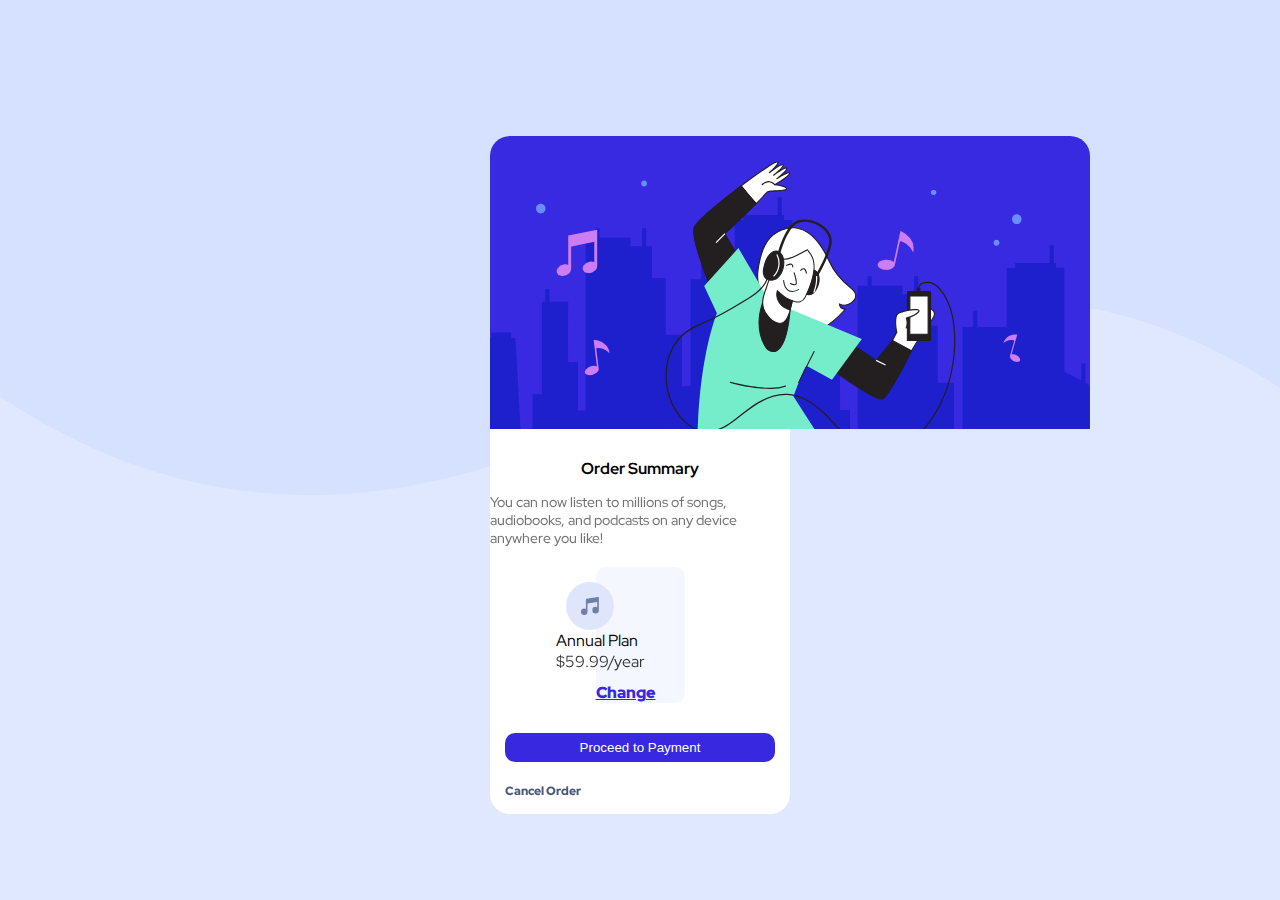
<file: frontend projects/order-summary/index.html>
<!doctype html>
<html lang="en">

<head>
    <!-- Required meta tags -->
    <meta charset="utf-8">
    <meta name="viewport" content="width=device-width, initial-scale=1">

    <!-- Bootstrap CSS -->
    <link href="https://cdn.jsdelivr.net/npm/bootstrap@5.1.3/dist/css/bootstrap.min.css" rel="stylesheet"
        integrity="sha384-1BmE4kWBq78iYhFldvKuhfTAU6auU8tT94WrHftjDbrCEXSU1oBoqyl2QvZ6jIW3" crossorigin="anonymous">
    <link rel="icon" type="image/png" sizes="32x32" href="./images/favicon-32x32.png">
    <link href="https://fonts.googleapis.com/css2?family=Red+Hat+Display:wght@500;700;900&amp;display=swap"
        rel="stylesheet">
    <title>order-summary</title>
    <link rel="stylesheet" href="style.css">
    <link rel="stylesheet" href="phone.css">
    <style>
        /* .attribution { font-size: 11px; text-align: center; }
        .attribution a { color: hsl(228, 45%, 44%); } */

        
    </style>
</head>

<body>
    <div class="container-fluid main">

        <div class=" content w-25 container-fluid shadow-lg">
            <img src="images/illustration-hero.svg" class="img-fluid hero">
            <div class="container-fluid main-text">
                <h4>Order Summary</h4>

                <div class="container-fluid text-center text-box">
                    You can now listen to millions of songs, audiobooks, and podcasts on any
                    device anywhere you like!
                </div>
                <div class="container row price">
                    <div class="col-3 icon">
                        <img src="images/icon-music.svg" alt="" class="img-fluid">
                    </div>
                    <div class="col-6 mid-txt">
                        Annual Plan <br>
                        <span style="opacity: 0.8;">$59.99/year</span>
                    </div>
                    <div class="col-3 chg">
                        Change
                    </div>
                </div>
                <div class="comtainer-fluid checkout text-center">
                    <button class=" btn pay shadow-lg" style="margin-top: 10px;">Proceed to Payment </button>
                    <br>

                    <span class="cancel"> Cancel Order </span>
                </div>
            </div>

        </div>
    </div>

    <!--<div class="attribution">
      Challenge by <a href="https://www.frontendmentor.io?ref=challenge" target="_blank">Frontend Mentor</a>. 
      Coded by <a href="#">Your Name Here</a>.
    </div> -->

    <!-- Optional JavaScript; choose one of the two! -->

    <!-- Option 1: Bootstrap Bundle with Popper -->
    <script src="https://cdn.jsdelivr.net/npm/bootstrap@5.1.3/dist/js/bootstrap.bundle.min.js"
        integrity="sha384-ka7Sk0Gln4gmtz2MlQnikT1wXgYsOg+OMhuP+IlRH9sENBO0LRn5q+8nbTov4+1p"
        crossorigin="anonymous"></script>

    <!-- Option 2: Separate Popper and Bootstrap JS -->
    <!--
    <script src="https://cdn.jsdelivr.net/npm/@popperjs/core@2.10.2/dist/umd/popper.min.js" integrity="sha384-7+zCNj/IqJ95wo16oMtfsKbZ9ccEh31eOz1HGyDuCQ6wgnyJNSYdrPa03rtR1zdB" crossorigin="anonymous"></script>
    <script src="https://cdn.jsdelivr.net/npm/bootstrap@5.1.3/dist/js/bootstrap.min.js" integrity="sha384-QJHtvGhmr9XOIpI6YVutG+2QOK9T+ZnN4kzFN1RtK3zEFEIsxhlmWl5/YESvpZ13" crossorigin="anonymous"></script>
    -->
</body>

</html>
</file>
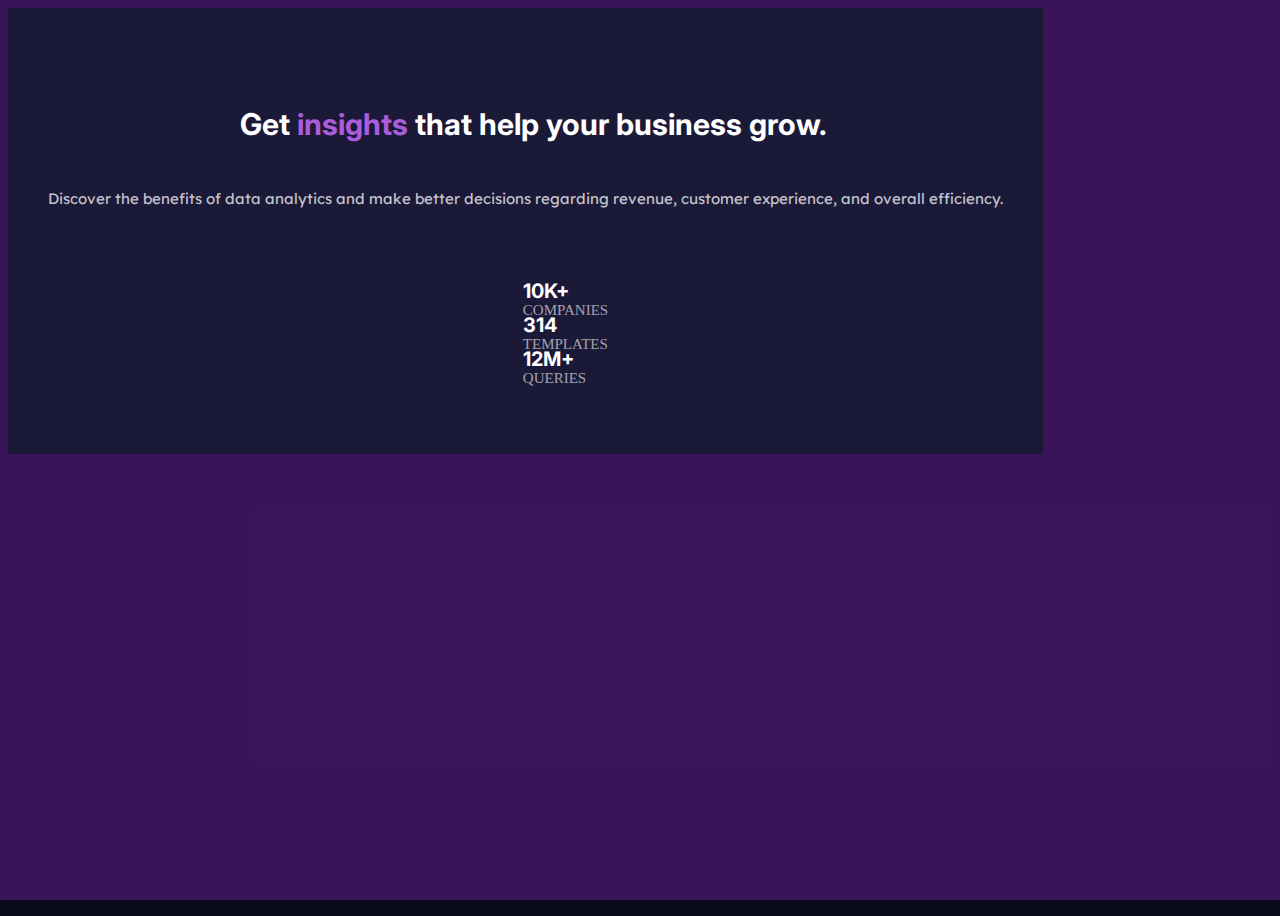
<file: frontend projects/stats-preview-card-component-main/index.html>
<!DOCTYPE html>
<html lang="en">

<head>
  <meta charset="UTF-8">
  <meta name="viewport" content="width=device-width, initial-scale=1.0">
  <!-- displays site properly based on user's device -->
  <link href="https://cdn.jsdelivr.net/npm/bootstrap@5.1.3/dist/css/bootstrap.min.css" rel="stylesheet"
    integrity="sha384-1BmE4kWBq78iYhFldvKuhfTAU6auU8tT94WrHftjDbrCEXSU1oBoqyl2QvZ6jIW3" crossorigin="anonymous">

  <link rel="icon" type="image/png" sizes="32x32" href="./images/favicon-32x32.png">
  <!-- font -->
  <link href="https://fonts.googleapis.com/css2?family=Inter:wght@400;700&display=swap" rel="stylesheet">
  <link href="https://fonts.googleapis.com/css2?family=Lexend+Deca&display=swap" rel="stylesheet">
  <link rel="stylesheet" href="phone.css">
  <title>Frontend Mentor | Stats preview card component</title>

  <!-- Feel free to remove these styles or customise in your own stylesheet 👍 -->
  <style>
    /* custum css */
    body {
      font-size: 15px;
      background-color: hsl(233, 47%, 7%);

    }

    .main {
      background-color: hsl(233, 47%, 7%);
      /* border: 2px solid white; */
      width: 1440px;
      height: 100vh;
    }

    .pareshani {
      /* border: 2px solid greenyellow; */

      display: flex !important;
      height: 446px;
    }

    .area-1 {
      /* border: 2px solid green; */

      background-color: hsl(244, 38%, 16%);
      display: flex;
      padding: 0;
      flex-direction: column;
      align-items: center;
      justify-content: center;
      z-index: 23;
    }

    h1 {
      position: relative;
      bottom: 30px;
      margin-left: 16px;
      font-family: 'Inter', sans-serif;
      font-weight: 700;
      color: hsl(0, 0%, 100%);
      padding: 0px 19px;

    }

    .para {
      color: hsla(0, 0%, 100%, 0.75);
      font-family: 'Lexend Deca', sans-serif;
      font-weight: 400;
      padding: 2px 40px;
      position: relative;
      bottom: 20px;
    }


    .stat {
      /* border: 2px solid white; */

      position: relative;
      top: 40px;
      left: 40px;
    }

    .stat-head {
      color: hsl(0, 0%, 100%);
      font-size: 20px;
      font-family: 'Inter', sans-serif;
      font-weight: 700;
      padding: 0;
      margin: 0;
      line-height: 0.1rem;
    }

    .stats-heading {
      color: hsla(0, 0%, 100%, 0.6);
      text-transform: uppercase
    }


    .overlay {
      position: absolute;
      top: 0;
      left: 0;
      width: 100%;
      height: 100%;
      background: hsl(277, 64%, 61%, 0.7);
      background: hsl(277deg, 66%, 31%, 60%);
    }

    .image-overlay {
      /* border: 2px solid white; */
      background: url(images/image-header-desktop.jpg);
      background-repeat: no-repeat;
      background-position: center;
      background-size: 540px 446px;
    }
  </style>
</head>

<body>
  <div class="container-fluid main d-flex align-items-center">
    <div class="container-fluid content d-flex ">
      <div class="col-10 mx-5 px-5 position-relative start-25 phone">
        <div
          class="row g-0 rounded overflow-hidden flex-md-row flex-xs-column mb-4 shadow-sm h-md-250 position-relative  pareshani">
          <!-- area-1 text box -->

          <div class="col col-6 p-4 d-flex flex-column position-static area-1">
            <h1> Get <span style="color: hsl(277, 64%, 61%);"> insights </span>that help your business grow.</h1>

            <p class="para text-muted"> Discover the benefits of data analytics and make better decisions regarding
              revenue, customer experience, and overall efficiency. </p>
            <div class="container-fluid stat d-flex">

              <div class="col-4">

                <span class="stat-head">10K+</span> <br>
                <span class="stats-heading"> companies</span>
              </div>
              <div class="col-4">
                <span class="stat-head">314 </span> <br>
                <span class="stats-heading"> templates</span>
              </div>
              <div class="col-4">
                <span class="stat-head">12M+</span> <br>
                <span class="stats-heading"> queries</span>
              </div>
            </div>
          </div>

          <!-- area-2 image box -->
          <div class="col-6 d-lg-block  image-overlay">
            <div class="overlay">
              <!-- <img src="images/image-header-desktop.jpg" alt="" class="image-area-2"> -->
            </div>
          </div>
        </div>
      </div>
    </div>
  </div>



  <!-- Optional JavaScript; choose one of the two! -->

  <!-- Option 1: Bootstrap Bundle with Popper -->
  <script src="https://cdn.jsdelivr.net/npm/bootstrap@5.1.3/dist/js/bootstrap.bundle.min.js"
    integrity="sha384-ka7Sk0Gln4gmtz2MlQnikT1wXgYsOg+OMhuP+IlRH9sENBO0LRn5q+8nbTov4+1p"
    crossorigin="anonymous"></script>

  <!-- Option 2: Separate Popper and Bootstrap JS -->
  <!--
    <script src="https://cdn.jsdelivr.net/npm/@popperjs/core@2.10.2/dist/umd/popper.min.js" integrity="sha384-7+zCNj/IqJ95wo16oMtfsKbZ9ccEh31eOz1HGyDuCQ6wgnyJNSYdrPa03rtR1zdB" crossorigin="anonymous"></script>
    <script src="https://cdn.jsdelivr.net/npm/bootstrap@5.1.3/dist/js/bootstrap.min.js" integrity="sha384-QJHtvGhmr9XOIpI6YVutG+2QOK9T+ZnN4kzFN1RtK3zEFEIsxhlmWl5/YESvpZ13" crossorigin="anonymous"></script>
    -->
</body>

</html>
</file>
<file: frontend projects/order-summary/style.css>
body {
    margin: 0;
    padding: 0;
    font-family: 'Red Hat Display', sans-serif;
}

.main {
    background: url(images/pattern-background-desktop.svg);
    background-repeat: no-repeat;
    background-color: hsl(225, 100%, 94%);
    background-size: 20px 20px;
    background-size: 101vw 55vh;
    height: 100vh;
    display: flex;
    align-items: center;
    justify-content: center;
}

.content {
    padding: 0;
    border-radius: 20px;
    /* border-top-right-radius: 20px; */
    position: relative;
    top: 25px;
    background-color: white;
    width: 300px !important;
}

.hero {
    border-top-left-radius: 20px;
    border-top-right-radius: 20px;
    width: 600px !important;
}

.main-text {
    display: flex;
    align-items: center;
    justify-content: center;
    flex-direction: column;

}

h4 {
    display: block;
    margin: 22px auto 12px auto;
    padding: 2px 2px;
    /* line-height: 4rem; */
    font-family: 'Red Hat Display', sans-serif;
    font-weight: bold;
}

.text-box {
    font-size: 14px;
    font-weight: 500;
    opacity: 0.55;
}

.price {
    /* border: 2px solid red; */
    margin: 20px 10px;
    border-radius: 10px;
    background-color: hsl(225, 100%, 98%);
    padding-top: 10px;
    padding-bottom: 10px;
}

.icon {
    position: relative;
    right: 30px;
    top: 5px;
}

.mid-txt {
    position: relative;
    right: 40px;
    /* line-height: 1rem; */
}

.chg {
    position: relative;
    top: 10px;
    text-decoration: underline;
    color: hsl(245, 75%, 52%);
    font-weight: 900;
    cursor: pointer;
}

.chg:hover {
    opacity: 0.6;
}

.checkout {
    display: flex;
    flex-direction: column;
}

.pay {
    width: 270px;
    background-color: hsl(245, 75%, 52%);
    color: white;
    border-radius: 10px;
    padding: 7px 2px;
    border: none;
}

.pay:hover {
    /* width:300px;
    background-color:  hsl(224, 23%, 55%) !important;
    color: hsl(225, 100%, 98%);
    border-radius: 10px; */
    opacity: 0.6;
    color: white;
}

.cancel {
    color: hsl(223, 47%, 23%);
    font-size: 12px;
    font-weight: 900;
    padding-bottom: 5px;
    margin-bottom: 10px;
    cursor: pointer;
    opacity: 0.8;
}
.cancel:hover{
    opacity: 0.9;
}
</file>
<file: frontend projects/order-summary/phone.css>
@media only screen and (max-width:375px){
    .main {
        background: url(images/pattern-background-mobile.svg);
        background-repeat: no-repeat;
        background-color: hsl(225, 100%, 94%);
        /* background-size: 20px 20px; */
        background-size: 100vw 35vh;
        height: 100vh;
        display: flex;
        align-items: center;
        justify-content: center;
    }
    
    .content {
        padding: 0;
        border-radius: 20px;
        /* border-top-right-radius: 20px; */
        position: relative;
        top: 25px;
        background-color: white;
        width:200px !important;
    }
    h4{
        font-size: 14px;
    }
    .text-box{
        font-size: 10px;

    }
    .icon {
        position: relative;
        right: 26px;
        top: 5px;
        width: 50px;
    }
    .mid-txt {
        position: relative;
        right: 40px;
        top: 8px;
        font-size: 7px;
    }
    .chg {
        position: relative;
        top: -12px;
        left: 86px;
        font-size: 9px;
    }
    .pay{
        width: 180px;
        font-size: 14px;
    }
    .cancel{
        font-size: 9px;
    }
}
</file>
<file: frontend projects/stats-preview-card-component-main/phone.css>
@media only screen and (max-width:500px){
    body{
        background-color: hsl(233, 47%, 7%);

    }
    .content{
        background-color: hsl(233, 47%, 7%);
        position: relative;      
        top: 200px;
    }
  
}
@media only screen and (max-width:1392px){
    .main {
        width: 1392px;
        height: 100vh;
      }
}
@media only screen and (max-width:1360px){
    .main {
        width: 1360px;
        height: 100vh;
      }
}
@media only screen and (max-width:1092px){
    .stat {
        position: relative;
        top: 40px;
        left: 40px;
    }
}


@media only screen and (max-width:375px){
.pareshani{
    display: grid !important;
    height: 100%;
    position: relative;
    left: 218px;
    width: 100%;
}

.area-1{
    /* order: 2; */
    height: 69vh;
}

h1 {
    position: relative;
    bottom: 37px;
    margin-left: 16px;
    font-family: 'Inter', sans-serif;
    font-weight: 700;
    color: hsl(0, 0%, 100%);
    padding: 0px 129px;
    margin: 0;
    text-align: center;

  }
  .para{
    padding: 2px 40px;
    position: relative;
    bottom: 273px;
    font-size: 27px;
    text-align: center;
  }
  .stat{
    position: relative;
    top: -163px;
    font-size:21;
    left: 40px;
  }
.image-overlay{
    background: url(images/image-header-desktop.jpg);
    background-repeat: no-repeat;
    background-position: center;
    background-size: 651px 469px;

  }
  .overlay{
    order: 3;
    width: 50%;
    height: 545px;
  }
  .main{
      position: relative;
      top: 400px;
      width: 503%;
      height: 119vh;
  }

  .content{
    height: 233vh;
    width: 112%;

  }

}
</file>
